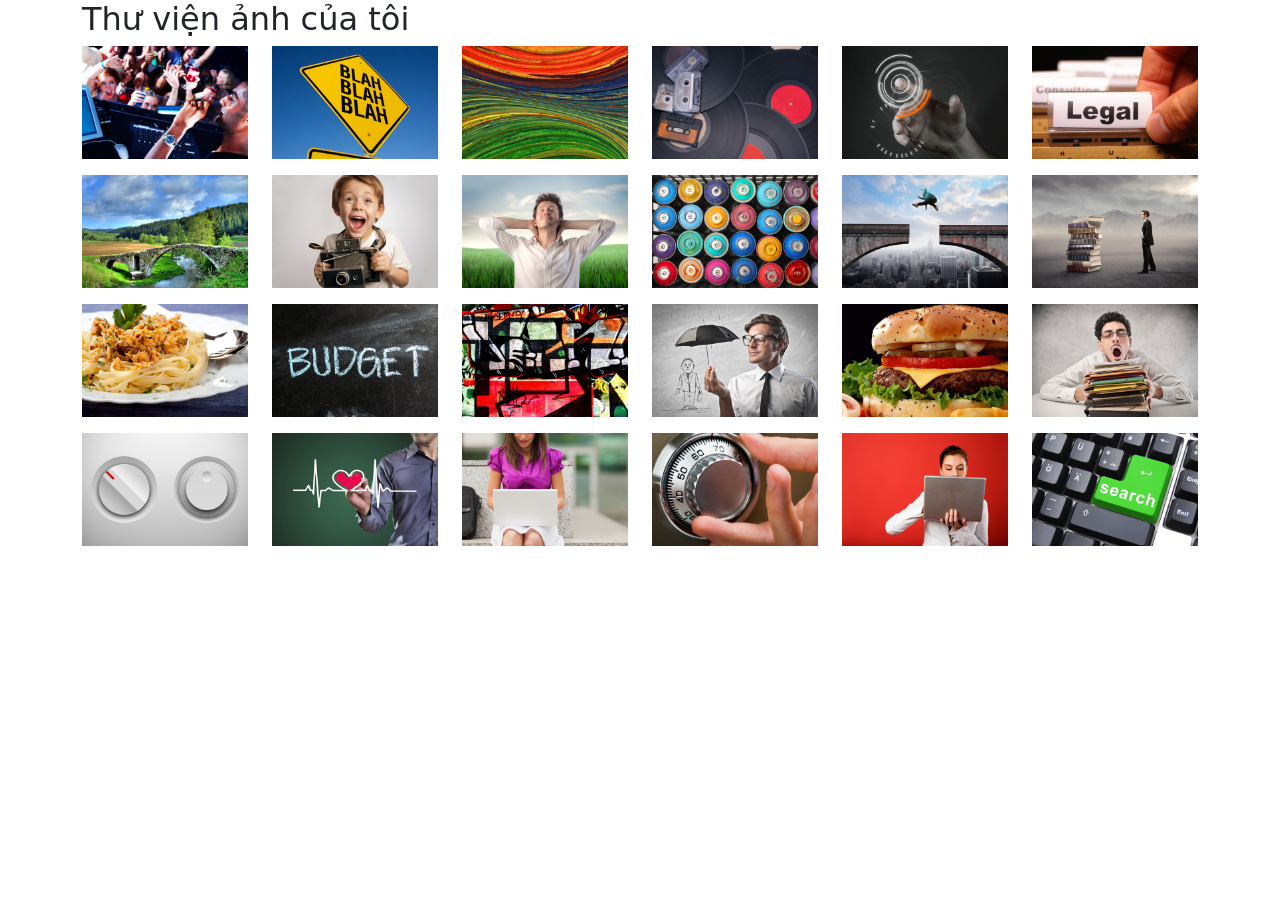
<file: ex1/index.html>
<!DOCTYPE html>
<html lang="en">
	<head>
		<meta charset="utf-8" />
		<meta
			name="viewport"
			content="width=device-width, initial-scale=1, shrink-to-fit=no"
		/>
		<title>Photo Gallery</title>
		<link href="https://cdn.jsdelivr.net/npm/bootstrap@5.3.8/dist/css/bootstrap.min.css" rel="stylesheet">
  		<script src="https://cdn.jsdelivr.net/npm/bootstrap@5.3.8/dist/js/bootstrap.bundle.min.js"></script>
	</head>

	<body>
		<div class="container">
			<h2>Thư viện ảnh của tôi</h2>
			<ul class="row list-unstyled gy-3">
				<li class="col-md-2 col-sm-3 col-4">
					<img class="img-fluid" src="images/photodune-174908-rocking-the-night-away-xs.jpg" />
				</li>
				<li class="col-md-2 col-sm-3 col-4">
					<img class="img-fluid"
						src="images/photodune-287182-blah-blah-blah-yellow-road-sign-xs.jpg"
					/>
				</li>
				<li class="col-md-2 col-sm-3 col-4">
					<img class="img-fluid" src="images/photodune-460760-colors-xs.jpg" />
				</li>
				<li class="col-md-2 col-sm-3 col-4">
					<img class="img-fluid" src="images/photodune-461673-retro-party-xs.jpg" />
				</li>
				<li class="col-md-2 col-sm-3 col-4">
					<img class="img-fluid" src="images/photodune-514834-touchscreen-technology-xs.jpg" />
				</li>
				<li class="col-md-2 col-sm-3 col-4">
					<img class="img-fluid" src="images/photodune-916206-legal-xs.jpg" />
				</li>
				<li class="col-md-2 col-sm-3 col-4">
					<img class="img-fluid" src="images/photodune-1062948-nature-xs.jpg" />
				</li>
				<li class="col-md-2 col-sm-3 col-4">
					<img class="img-fluid" src="images/photodune-1471528-insant-camera-kid-xs.jpg" />
				</li>
				<li class="col-md-2 col-sm-3 col-4">
					<img class="img-fluid" src="images/photodune-2255072-relaxed-man-xs.jpg" />
				</li>
				<li class="col-md-2 col-sm-3 col-4">
					<img class="img-fluid" src="images/photodune-2360379-colors-xs.jpg" />
				</li>
				<li class="col-md-2 col-sm-3 col-4">
					<img class="img-fluid" src="images/photodune-2360571-jump-xs.jpg" />
				</li>
				<li class="col-md-2 col-sm-3 col-4">
					<img class="img-fluid" src="images/photodune-2361384-culture-for-business-xs.jpg" />
				</li>
				<li class="col-md-2 col-sm-3 col-4">
					<img class="img-fluid"
						src="images/photodune-2441670-spaghetti-with-tuna-fish-and-parsley-s.jpg"
					/>
				</li>
				<li class="col-md-2 col-sm-3 col-4">
					<img class="img-fluid" src="images/photodune-2943363-budget-xs.jpg" />
				</li>
				<li class="col-md-2 col-sm-3 col-4">
					<img class="img-fluid" src="images/photodune-3444921-street-art-xs.jpg" />
				</li>
				<li class="col-md-2 col-sm-3 col-4">
					<img class="img-fluid" src="images/photodune-3552322-insurance-xs.jpg" />
				</li>
				<li class="col-md-2 col-sm-3 col-4">
					<img class="img-fluid" src="images/photodune-3807845-food-s.jpg" />
				</li>
				<li class="col-md-2 col-sm-3 col-4">
					<img class="img-fluid" src="images/photodune-3835655-down-office-worker-xs.jpg" />
				</li>
				<li class="col-md-2 col-sm-3 col-4">
					<img class="img-fluid" src="images/photodune-4619216-ui-control-knob-regulators-xs.jpg" />
				</li>
				<li class="col-md-2 col-sm-3 col-4">
					<img class="img-fluid" src="images/photodune-5771958-health-xs.jpg" />
				</li>
				<li class="col-md-2 col-sm-3 col-4">
					<img class="img-fluid"
						src="images/photodune-268693-businesswoman-using-laptop-outdoors-xs.jpg"
					/>
				</li>
				<li class="col-md-2 col-sm-3 col-4">
					<img class="img-fluid" src="images/photodune-352207-search-of-code-s.jpg" />
				</li>
				<li class="col-md-2 col-sm-3 col-4">
					<img class="img-fluid" src="images/photodune-247190-secret-email-xs.jpg" />
				</li>
				<li class="col-md-2 col-sm-3 col-4">
					<img class="img-fluid" src="images/photodune-682990-online-search-xs.jpg" />
				</li>
			</ul>
		</div>
	</body>
</html>
</file>
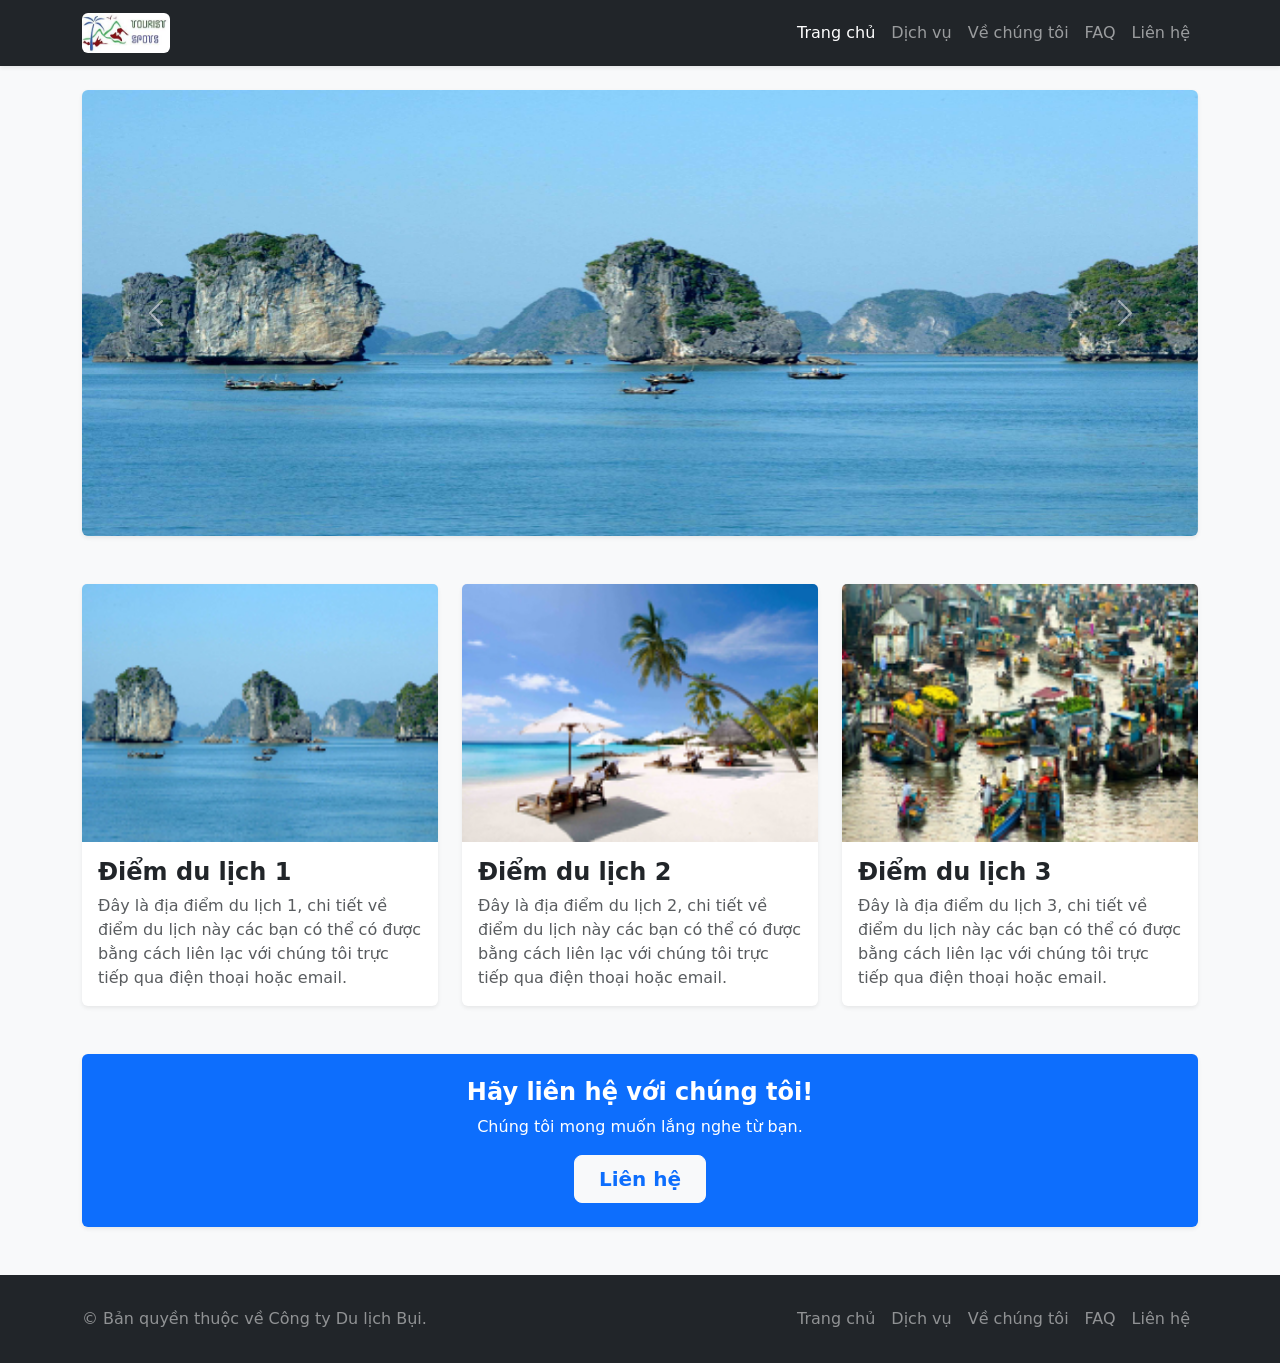
<file: ex4/website-dulich/index.html>
<!DOCTYPE html>
<html lang="vi">
  <head>
    <meta charset="utf-8" />
    <meta name="viewport" content="width=device-width, initial-scale=1, shrink-to-fit=no" />
    <title>Du Lịch Bụi - Trang Chủ</title>
    <link href="https://cdn.jsdelivr.net/npm/bootstrap@5.3.3/dist/css/bootstrap.min.css" rel="stylesheet" />
  </head>

  <body class="bg-light">
    <nav class="navbar navbar-expand-lg navbar-dark bg-dark shadow-sm">
      <div class="container">
        <a class="navbar-brand" href="index.html">
          <img src="img/logo.jpg" alt="Logo" height="40" class="rounded" />
        </a>
        <button class="navbar-toggler" type="button" data-bs-toggle="collapse" data-bs-target="#mainNav">
          <span class="navbar-toggler-icon"></span>
        </button>
        <div class="collapse navbar-collapse" id="mainNav">
          <ul class="navbar-nav ms-auto mb-2 mb-lg-0">
            <li class="nav-item"><a class="nav-link active" href="index.html">Trang chủ</a></li>
            <li class="nav-item"><a class="nav-link" href="service.html">Dịch vụ</a></li>
            <li class="nav-item"><a class="nav-link" href="about.html">Về chúng tôi</a></li>
            <li class="nav-item"><a class="nav-link" href="faq.html">FAQ</a></li>
            <li class="nav-item"><a class="nav-link" href="contact.html">Liên hệ</a></li>
          </ul>
        </div>
      </div>
    </nav>

    <div id="heroCarousel" class="carousel slide container my-4" data-bs-ride="carousel">
      <div class="carousel-inner rounded shadow-sm">
        <div class="carousel-item active">
          <img src="img/1.jpg" class="d-block w-100" alt="First slide" style="max-height: 450px; object-fit: cover;" />
        </div>
        <div class="carousel-item">
          <img src="img/2.jpg" class="d-block w-100" alt="Second slide" style="max-height: 450px; object-fit: cover;" />
        </div>
        <div class="carousel-item">
          <img src="img/3.jpg" class="d-block w-100" alt="Third slide" style="max-height: 450px; object-fit: cover;" />
        </div>
      </div>
      <button class="carousel-control-prev" type="button" data-bs-target="#heroCarousel" data-bs-slide="prev">
        <span class="carousel-control-prev-icon"></span>
      </button>
      <button class="carousel-control-next" type="button" data-bs-target="#heroCarousel" data-bs-slide="next">
        <span class="carousel-control-next-icon"></span>
      </button>
    </div>

    <main class="container my-5">
      <div class="row g-4">
        <div class="col-md-4">
          <div class="card h-100 shadow-sm border-0">
            <img src="img/11.jpg" class="card-img-top" alt="Điểm du lịch 1" />
            <div class="card-body">
              <h4 class="card-title fw-bold">Điểm du lịch 1</h4>
              <p class="card-text text-muted">
                Đây là địa điểm du lịch 1, chi tiết về điểm du lịch này các bạn có thể có được bằng cách liên lạc với chúng tôi trực tiếp qua điện thoại hoặc email.
              </p>
            </div>
          </div>
        </div>

        <div class="col-md-4">
          <div class="card h-100 shadow-sm border-0">
            <img src="img/12.jpg" class="card-img-top" alt="Điểm du lịch 2" />
            <div class="card-body">
              <h4 class="card-title fw-bold">Điểm du lịch 2</h4>
              <p class="card-text text-muted">
                Đây là địa điểm du lịch 2, chi tiết về điểm du lịch này các bạn có thể có được bằng cách liên lạc với chúng tôi trực tiếp qua điện thoại hoặc email.
              </p>
            </div>
          </div>
        </div>

        <div class="col-md-4">
          <div class="card h-100 shadow-sm border-0">
            <img src="img/13.jpg" class="card-img-top" alt="Điểm du lịch 3" />
            <div class="card-body">
              <h4 class="card-title fw-bold">Điểm du lịch 3</h4>
              <p class="card-text text-muted">
                Đây là địa điểm du lịch 3, chi tiết về điểm du lịch này các bạn có thể có được bằng cách liên lạc với chúng tôi trực tiếp qua điện thoại hoặc email.
              </p>
            </div>
          </div>
        </div>
      </div>

      <div class="bg-primary text-white rounded p-4 text-center my-5 shadow-sm">
        <h4 class="fw-bold">Hãy liên hệ với chúng tôi!</h4>
        <p class="mb-3">Chúng tôi mong muốn lắng nghe từ bạn.</p>
        <a href="contact.html" class="btn btn-light btn-lg text-primary fw-bold px-4">Liên hệ</a>
      </div>
    </main>

    <footer class="bg-dark text-white-50 py-4 mt-auto">
      <div class="container d-flex flex-column flex-md-row justify-content-between align-items-center">
        <p class="mb-2 mb-md-0">© Bản quyền thuộc về Công ty Du lịch Bụi.</p>
        <ul class="nav">
          <li class="nav-item"><a class="nav-link text-white-50 px-2" href="index.html">Trang chủ</a></li>
          <li class="nav-item"><a class="nav-link text-white-50 px-2" href="service.html">Dịch vụ</a></li>
          <li class="nav-item"><a class="nav-link text-white-50 px-2" href="about.html">Về chúng tôi</a></li>
          <li class="nav-item"><a class="nav-link text-white-50 px-2" href="faq.html">FAQ</a></li>
          <li class="nav-item"><a class="nav-link text-white-50 px-2" href="contact.html">Liên hệ</a></li>
        </ul>
      </div>
    </footer>
    <script src="https://cdn.jsdelivr.net/npm/bootstrap@5.3.3/dist/js/bootstrap.bundle.min.js"></script>
  </body>
</html>
</file>
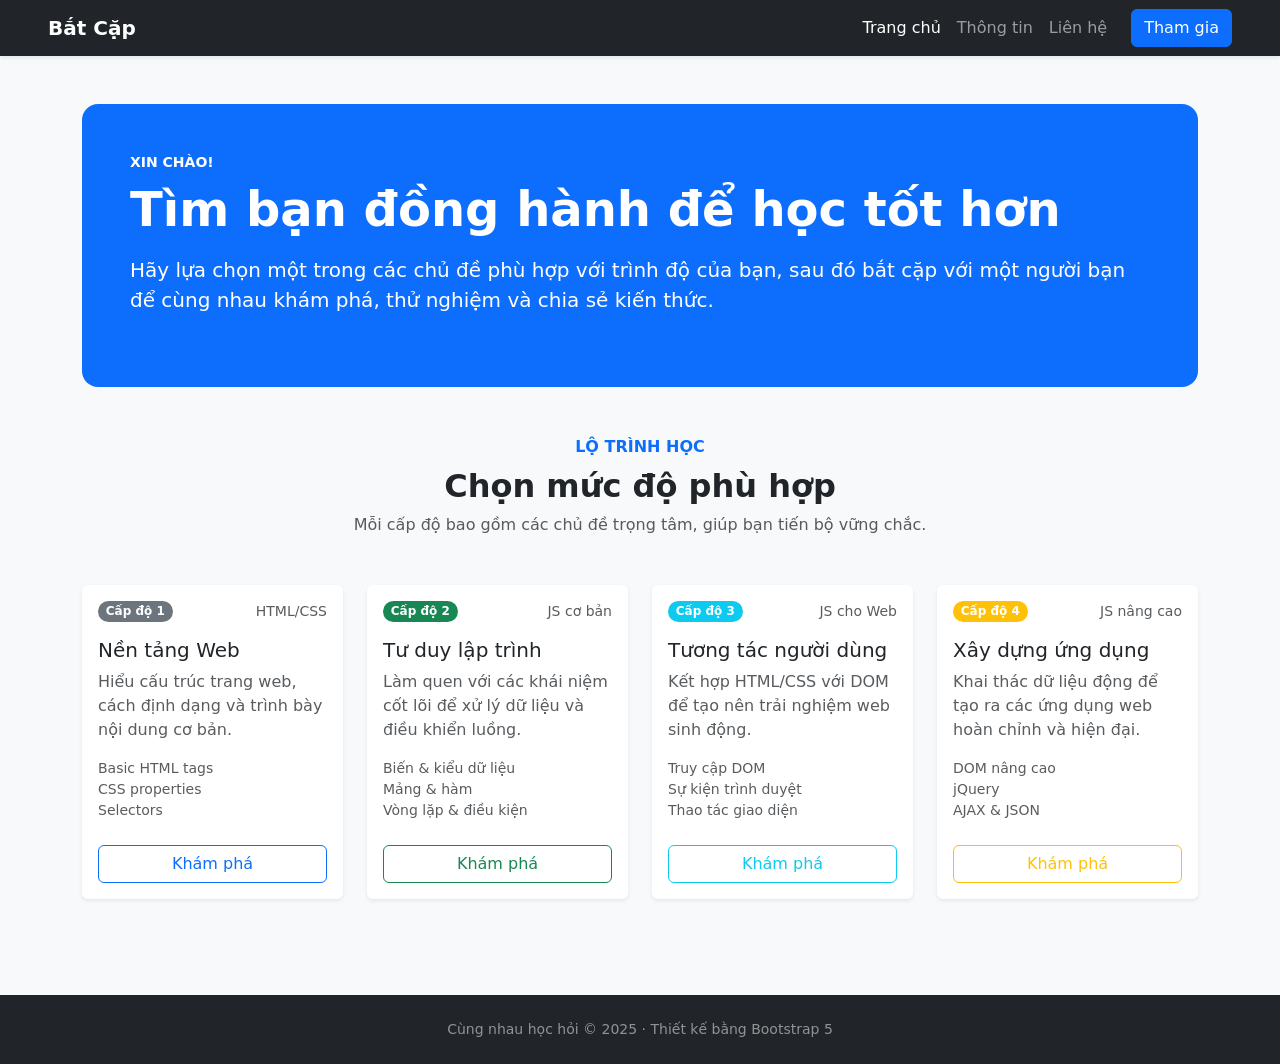
<file: ex2/pairup.html>
<!DOCTYPE html>
<html lang="vi">
  <head>
    <meta charset="utf-8" />
    <meta
      name="viewport"
      content="width=device-width, initial-scale=1, shrink-to-fit=no"
    />
    <title>Bắt Cặp</title>
    <!-- Nhúng Bootstrap 5 CSS -->
    <link
      href="https://cdn.jsdelivr.net/npm/bootstrap@5.3.3/dist/css/bootstrap.min.css"
      rel="stylesheet"
    />
  </head>

  <body class="bg-light">
    <!-- Thanh điều hướng đầu trang (Navbar) -->
    <nav class="navbar navbar-expand-lg navbar-dark bg-dark shadow-sm px-3 px-lg-5">
      <a class="navbar-brand fw-bold" href="#">Bắt Cặp</a>
      <button
        class="navbar-toggler"
        type="button"
        data-bs-toggle="collapse"
        data-bs-target="#primaryNav"
        aria-controls="primaryNav"
        aria-expanded="false"
        aria-label="Toggle navigation"
      >
        <span class="navbar-toggler-icon"></span>
      </button>

      <div class="collapse navbar-collapse" id="primaryNav">
        <div class="navbar-nav ms-auto">
          <a class="nav-link active" aria-current="page" href="#">Trang chủ</a>
          <a class="nav-link" href="#">Thông tin</a>
          <a class="nav-link" href="#">Liên hệ</a>
        </div>
        <a class="btn btn-primary ms-lg-3 mt-3 mt-lg-0" href="#">Tham gia</a>
      </div>
    </nav>

    <!-- Phần nội dung chính trang -->
    <main class="container py-5">
      <!-- Banner / Jumbotron giới thiệu -->
      <section class="bg-primary text-white rounded-4 p-4 p-lg-5 mb-5">
        <div class="d-flex flex-column align-items-start g-4">
          <p class="text-uppercase fw-semibold small mb-2">Xin chào!</p>
          <h1 class="display-5 fw-bold mb-3">
            Tìm bạn đồng hành để học tốt hơn
          </h1>
          <p class="lead mb-4">
            Hãy lựa chọn một trong các chủ đề phù hợp với trình độ của bạn, sau đó
            bắt cặp với một người bạn để cùng nhau khám phá, thử nghiệm và chia sẻ
            kiến thức.
          </p>
        </div>
      </section>

      <!-- Phần miêu tả các cấp độ học -->
      <section class="mb-5">
        <div class="text-center mb-5">
          <p class="text-uppercase fw-semibold text-primary mb-2">
            Lộ trình học
          </p>
          <h2 class="fw-bold">Chọn mức độ phù hợp</h2>
          <p class="text-muted mb-0">
            Mỗi cấp độ bao gồm các chủ đề trọng tâm, giúp bạn tiến bộ vững chắc.
          </p>
        </div>

        <div class="row g-4">
          <!-- Cấp độ 1 -->
          <div class="col-md-6 col-lg-3">
            <article class="card h-100 border-0 shadow-sm">
              <div class="card-body d-flex flex-column">
                <div class="d-flex align-items-center justify-content-between mb-3">
                  <span class="badge rounded-pill text-bg-secondary">Cấp độ 1</span>
                  <small class="text-muted">HTML/CSS</small>
                </div>
                <h5 class="card-title">Nền tảng Web</h5>
                <p class="card-text text-muted flex-grow-1">
                  Hiểu cấu trúc trang web, cách định dạng và trình bày nội dung cơ bản.
                </p>
                <ul class="list-unstyled small text-muted mb-4">
                  <li>Basic HTML tags</li>
                  <li>CSS properties</li>
                  <li>Selectors</li>
                </ul>
                <a class="btn btn-outline-primary w-100" href="#">Khám phá</a>
              </div>
            </article>
          </div>

          <!-- Cấp độ 2 -->
          <div class="col-md-6 col-lg-3">
            <article class="card h-100 border-0 shadow-sm">
              <div class="card-body d-flex flex-column">
                <div class="d-flex align-items-center justify-content-between mb-3">
                  <span class="badge rounded-pill text-bg-success">Cấp độ 2</span>
                  <small class="text-muted">JS cơ bản</small>
                </div>
                <h5 class="card-title">Tư duy lập trình</h5>
                <p class="card-text text-muted flex-grow-1">
                  Làm quen với các khái niệm cốt lõi để xử lý dữ liệu và điều khiển luồng.
                </p>
                <ul class="list-unstyled small text-muted mb-4">
                  <li>Biến & kiểu dữ liệu</li>
                  <li>Mảng & hàm</li>
                  <li>Vòng lặp & điều kiện</li>
                </ul>
                <a class="btn btn-outline-success w-100" href="#">Khám phá</a>
              </div>
            </article>
          </div>

          <!-- Cấp độ 3 -->
          <div class="col-md-6 col-lg-3">
            <article class="card h-100 border-0 shadow-sm">
              <div class="card-body d-flex flex-column">
                <div class="d-flex align-items-center justify-content-between mb-3">
                  <span class="badge rounded-pill text-bg-info text-white">Cấp độ 3</span>
                  <small class="text-muted">JS cho Web</small>
                </div>
                <h5 class="card-title">Tương tác người dùng</h5>
                <p class="card-text text-muted flex-grow-1">
                  Kết hợp HTML/CSS với DOM để tạo nên trải nghiệm web sinh động.
                </p>
                <ul class="list-unstyled small text-muted mb-4">
                  <li>Truy cập DOM</li>
                  <li>Sự kiện trình duyệt</li>
                  <li>Thao tác giao diện</li>
                </ul>
                <a class="btn btn-outline-info w-100" href="#">Khám phá</a>
              </div>
            </article>
          </div>

          <!-- Cấp độ 4 -->
          <div class="col-md-6 col-lg-3">
            <article class="card h-100 border-0 shadow-sm">
              <div class="card-body d-flex flex-column">
                <div class="d-flex align-items-center justify-content-between mb-3">
                  <span class="badge rounded-pill text-bg-warning text-white">Cấp độ 4</span>
                  <small class="text-muted">JS nâng cao</small>
                </div>
                <h5 class="card-title">Xây dựng ứng dụng</h5>
                <p class="card-text text-muted flex-grow-1">
                  Khai thác dữ liệu động để tạo ra các ứng dụng web hoàn chỉnh và hiện đại.
                </p>
                <ul class="list-unstyled small text-muted mb-4">
                  <li>DOM nâng cao</li>
                  <li>jQuery</li>
                  <li>AJAX & JSON</li>
                </ul>
                <a class="btn btn-outline-warning w-100" href="#">Khám phá</a>
              </div>
            </article>
          </div>
        </div>
      </section>
    </main>

    <!-- Phần footer cuối trang -->
    <footer class="py-4 bg-dark text-white-50">
      <p class="text-center small mb-0">
        Cùng nhau học hỏi &copy; 2025 &middot; Thiết kế bằng Bootstrap 5
      </p>
    </footer>

    <!-- Nhúng Bootstrap 5 JS -->
    <script src="https://cdn.jsdelivr.net/npm/bootstrap@5.3.3/dist/js/bootstrap.bundle.min.js"></script>
  </body>
</html>
</file>
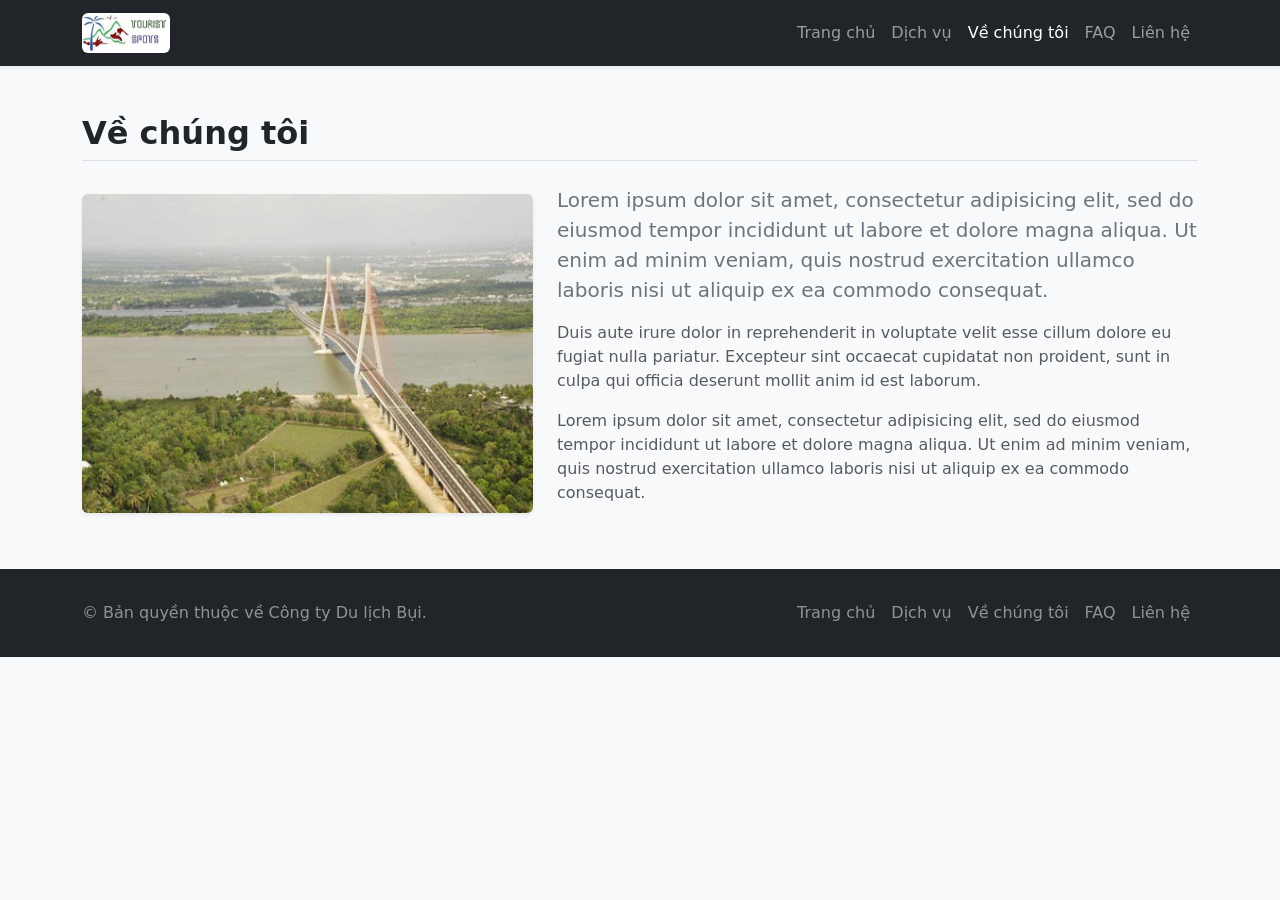
<file: ex4/website-dulich/about.html>
<!DOCTYPE html>
<html lang="vi">
  <head>
    <meta charset="utf-8" />
    <meta name="viewport" content="width=device-width, initial-scale=1, shrink-to-fit=no" />
    <title>Du Lịch Bụi - Về Chúng Tôi</title>
    <link href="https://cdn.jsdelivr.net/npm/bootstrap@5.3.3/dist/css/bootstrap.min.css" rel="stylesheet" />
  </head>

  <body class="bg-light">
    <nav class="navbar navbar-expand-lg navbar-dark bg-dark shadow-sm">
      <div class="container">
        <a class="navbar-brand" href="index.html"><img src="img/logo.jpg" alt="Logo" height="40" class="rounded" /></a>
        <button class="navbar-toggler" type="button" data-bs-toggle="collapse" data-bs-target="#mainNav"><span class="navbar-toggler-icon"></span></button>
        <div class="collapse navbar-collapse" id="mainNav">
          <ul class="navbar-nav ms-auto mb-2 mb-lg-0">
            <li class="nav-item"><a class="nav-link" href="index.html">Trang chủ</a></li>
            <li class="nav-item"><a class="nav-link" href="service.html">Dịch vụ</a></li>
            <li class="nav-item"><a class="nav-link active" href="about.html">Về chúng tôi</a></li>
            <li class="nav-item"><a class="nav-link" href="faq.html">FAQ</a></li>
            <li class="nav-item"><a class="nav-link" href="contact.html">Liên hệ</a></li>
          </ul>
        </div>
      </div>
    </nav>

    <main class="container my-5">
      <h2 class="fw-bold mb-4 border-bottom pb-2">Về chúng tôi</h2>
      
      <div class="row align-items-center g-4">
        <div class="col-md-5">
          <img src="img/aboutus.jpg" alt="ve-chung-toi" class="img-fluid rounded shadow-sm w-100" />
        </div>
        <div class="col-md-7">
          <p class="lead text-secondary">
            Lorem ipsum dolor sit amet, consectetur adipisicing elit, sed do eiusmod
            tempor incididunt ut labore et dolore magna aliqua. Ut enim ad minim
            veniam, quis nostrud exercitation ullamco laboris nisi ut aliquip ex ea
            commodo consequat.
          </p>
          <p class="text-muted">
            Duis aute irure dolor in reprehenderit in voluptate velit esse cillum dolore eu fugiat nulla pariatur. Excepteur sint occaecat cupidatat non proident, sunt in culpa qui officia deserunt mollit anim id est laborum.
          </p>
          <p class="text-muted">
            Lorem ipsum dolor sit amet, consectetur adipisicing elit, sed do eiusmod
            tempor incididunt ut labore et dolore magna aliqua. Ut enim ad minim
            veniam, quis nostrud exercitation ullamco laboris nisi ut aliquip ex ea
            commodo consequat.
          </p>
        </div>
      </div>
    </main>

    <footer class="bg-dark text-white-50 py-4 mt-auto">
      <div class="container d-flex flex-column flex-md-row justify-content-between align-items-center">
        <p class="mb-2 mb-md-0">© Bản quyền thuộc về Công ty Du lịch Bụi.</p>
        <ul class="nav">
          <li class="nav-item"><a class="nav-link text-white-50 px-2" href="index.html">Trang chủ</a></li>
          <li class="nav-item"><a class="nav-link text-white-50 px-2" href="service.html">Dịch vụ</a></li>
          <li class="nav-item"><a class="nav-link text-white-50 px-2" href="about.html">Về chúng tôi</a></li>
          <li class="nav-item"><a class="nav-link text-white-50 px-2" href="faq.html">FAQ</a></li>
          <li class="nav-item"><a class="nav-link text-white-50 px-2" href="contact.html">Liên hệ</a></li>
        </ul>
      </div>
    </footer>
    <script src="https://cdn.jsdelivr.net/npm/bootstrap@5.3.3/dist/js/bootstrap.bundle.min.js"></script>
  </body>
</html>
</file>
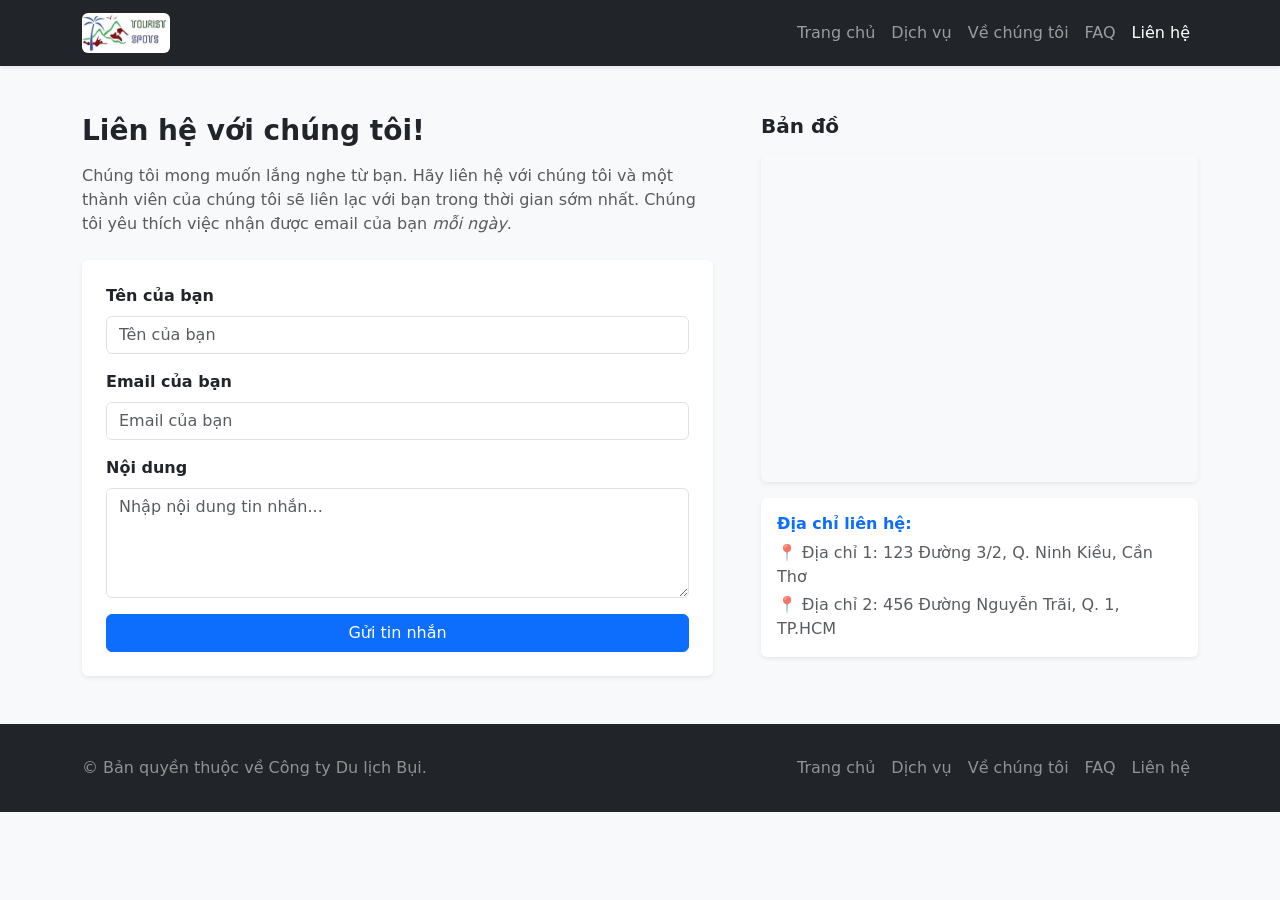
<file: ex4/website-dulich/contact.html>
<!DOCTYPE html>
<html lang="vi">
  <head>
    <meta charset="utf-8" />
    <meta name="viewport" content="width=device-width, initial-scale=1, shrink-to-fit=no" />
    <title>Du Lịch Bụi - Liên Hệ</title>
    <link href="https://cdn.jsdelivr.net/npm/bootstrap@5.3.3/dist/css/bootstrap.min.css" rel="stylesheet" />
  </head>

  <body class="bg-light">
    <nav class="navbar navbar-expand-lg navbar-dark bg-dark shadow-sm">
      <div class="container">
        <a class="navbar-brand" href="index.html"><img src="img/logo.jpg" alt="Logo" height="40" class="rounded" /></a>
        <button class="navbar-toggler" type="button" data-bs-toggle="collapse" data-bs-target="#mainNav"><span class="navbar-toggler-icon"></span></button>
        <div class="collapse navbar-collapse" id="mainNav">
          <ul class="navbar-nav ms-auto mb-2 mb-lg-0">
            <li class="nav-item"><a class="nav-link" href="index.html">Trang chủ</a></li>
            <li class="nav-item"><a class="nav-link" href="service.html">Dịch vụ</a></li>
            <li class="nav-item"><a class="nav-link" href="about.html">Về chúng tôi</a></li>
            <li class="nav-item"><a class="nav-link" href="faq.html">FAQ</a></li>
            <li class="nav-item"><a class="nav-link active" href="contact.html">Liên hệ</a></li>
          </ul>
        </div>
      </div>
    </nav>

    <main class="container my-5">
      <div class="row g-5">
        <div class="col-lg-7">
          <h3 class="fw-bold mb-3">Liên hệ với chúng tôi!</h3>
          <p class="text-muted mb-4">
            Chúng tôi mong muốn lắng nghe từ bạn. Hãy liên hệ với chúng tôi và một
            thành viên của chúng tôi sẽ liên lạc với bạn trong thời gian sớm nhất.
            Chúng tôi yêu thích việc nhận được email của bạn <em>mỗi ngày</em>.
          </p>
          <form class="card p-4 shadow-sm border-0">
            <div class="mb-3">
              <label for="name" class="form-label fw-bold">Tên của bạn</label>
              <input type="text" class="form-control" id="name" placeholder="Tên của bạn" />
            </div>
            <div class="mb-3">
              <label for="email" class="form-label fw-bold">Email của bạn</label>
              <input type="email" class="form-control" id="email" placeholder="Email của bạn" />
            </div>
            <div class="mb-3">
              <label class="form-label fw-bold">Nội dung</label>
              <textarea class="form-control" rows="4" placeholder="Nhập nội dung tin nhắn..."></textarea>
            </div>
            <button type="submit" class="btn btn-primary px-4">Gửi tin nhắn</button>
          </form>
        </div>

        <div class="col-lg-5">
          <h5 class="fw-bold mb-3">Bản đồ</h5>
          <div class="ratio ratio-4x3 rounded overflow-hidden shadow-sm mb-3">
            <iframe
              src="https://www.google.com/maps/embed?pb=!1m18!1m12!1m3!1d15729855.42909206!2d96.7382165931671!3d15.735434000981483!2m3!1f0!2f0!3f0!3m2!1i1024!2i768!4f13.1!3m3!1m2!1s0x31157a4d736a1e5f%3A0xb03bb0c9e2fe62be!2zVmnhu4d0IE5hbQ!5e0!3m2!1svi!2s!4v1445179448264"
              style="border: 0"
              allowfullscreen=""
              loading="lazy">
            </iframe>
          </div>
          <div class="card p-3 shadow-sm border-0">
            <h6 class="fw-bold text-primary mb-2">Địa chỉ liên hệ:</h6>
            <p class="mb-1 text-muted">📍 Địa chỉ 1: 123 Đường 3/2, Q. Ninh Kiều, Cần Thơ</p>
            <p class="mb-0 text-muted">📍 Địa chỉ 2: 456 Đường Nguyễn Trãi, Q. 1, TP.HCM</p>
          </div>
        </div>
      </div>
    </main>

    <footer class="bg-dark text-white-50 py-4 mt-auto">
      <div class="container d-flex flex-column flex-md-row justify-content-between align-items-center">
        <p class="mb-2 mb-md-0">© Bản quyền thuộc về Công ty Du lịch Bụi.</p>
        <ul class="nav">
          <li class="nav-item"><a class="nav-link text-white-50 px-2" href="index.html">Trang chủ</a></li>
          <li class="nav-item"><a class="nav-link text-white-50 px-2" href="service.html">Dịch vụ</a></li>
          <li class="nav-item"><a class="nav-link text-white-50 px-2" href="about.html">Về chúng tôi</a></li>
          <li class="nav-item"><a class="nav-link text-white-50 px-2" href="faq.html">FAQ</a></li>
          <li class="nav-item"><a class="nav-link text-white-50 px-2" href="contact.html">Liên hệ</a></li>
        </ul>
      </div>
    </footer>
    <script src="https://cdn.jsdelivr.net/npm/bootstrap@5.3.3/dist/js/bootstrap.bundle.min.js"></script>
  </body>
</html>
</file>
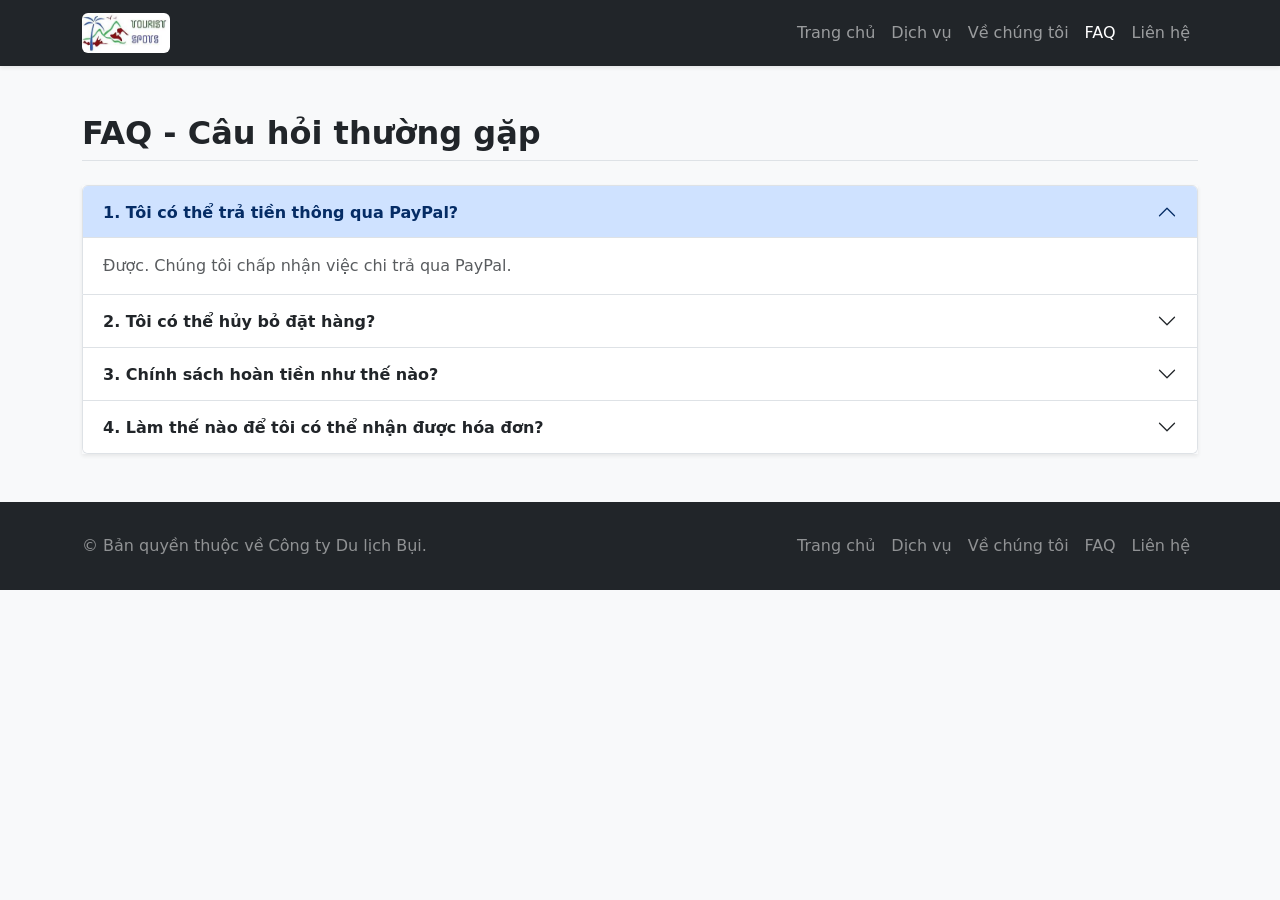
<file: ex4/website-dulich/faq.html>
<!DOCTYPE html>
<html lang="vi">
  <head>
    <meta charset="utf-8" />
    <meta name="viewport" content="width=device-width, initial-scale=1, shrink-to-fit=no" />
    <title>Du Lịch Bụi - FAQ</title>
    <link href="https://cdn.jsdelivr.net/npm/bootstrap@5.3.3/dist/css/bootstrap.min.css" rel="stylesheet" />
  </head>

  <body class="bg-light">
    <nav class="navbar navbar-expand-lg navbar-dark bg-dark shadow-sm">
      <div class="container">
        <a class="navbar-brand" href="index.html"><img src="img/logo.jpg" alt="Logo" height="40" class="rounded" /></a>
        <button class="navbar-toggler" type="button" data-bs-toggle="collapse" data-bs-target="#mainNav"><span class="navbar-toggler-icon"></span></button>
        <div class="collapse navbar-collapse" id="mainNav">
          <ul class="navbar-nav ms-auto mb-2 mb-lg-0">
            <li class="nav-item"><a class="nav-link" href="index.html">Trang chủ</a></li>
            <li class="nav-item"><a class="nav-link" href="service.html">Dịch vụ</a></li>
            <li class="nav-item"><a class="nav-link" href="about.html">Về chúng tôi</a></li>
            <li class="nav-item"><a class="nav-link active" href="faq.html">FAQ</a></li>
            <li class="nav-item"><a class="nav-link" href="contact.html">Liên hệ</a></li>
          </ul>
        </div>
      </div>
    </nav>

    <main class="container my-5">
      <h2 class="fw-bold mb-4 border-bottom pb-2">FAQ - Câu hỏi thường gặp</h2>

      <!-- Accordion Bootstrap cho FAQ -->
      <div class="accordion shadow-sm" id="faqAccordion">
        <div class="accordion-item">
          <h2 class="accordion-header" id="headingOne">
            <button class="accordion-button fw-bold" type="button" data-bs-toggle="collapse" data-bs-target="#collapseOne">
              1. Tôi có thể trả tiền thông qua PayPal?
            </button>
          </h2>
          <div id="collapseOne" class="accordion-collapse collapse show" data-bs-parent="#faqAccordion">
            <div class="accordion-body text-muted">
              Được. Chúng tôi chấp nhận việc chi trả qua PayPal.
            </div>
          </div>
        </div>

        <div class="accordion-item">
          <h2 class="accordion-header" id="headingTwo">
            <button class="accordion-button collapsed fw-bold" type="button" data-bs-toggle="collapse" data-bs-target="#collapseTwo">
              2. Tôi có thể hủy bỏ đặt hàng?
            </button>
          </h2>
          <div id="collapseTwo" class="accordion-collapse collapse" data-bs-parent="#faqAccordion">
            <div class="accordion-body text-muted">
              Được. Bạn có thể hủy bỏ đặt hàng bất khi nào bạn muốn.
            </div>
          </div>
        </div>

        <div class="accordion-item">
          <h2 class="accordion-header" id="headingThree">
            <button class="accordion-button collapsed fw-bold" type="button" data-bs-toggle="collapse" data-bs-target="#collapseThree">
              3. Chính sách hoàn tiền như thế nào?
            </button>
          </h2>
          <div id="collapseThree" class="accordion-collapse collapse" data-bs-parent="#faqAccordion">
            <div class="accordion-body text-muted">
              Bạn có thể nhận được tiền hoàn trả 100% bất kể khi nào và vì bất kỳ lý do gì.
            </div>
          </div>
        </div>

        <div class="accordion-item">
          <h2 class="accordion-header" id="headingFour">
            <button class="accordion-button collapsed fw-bold" type="button" data-bs-toggle="collapse" data-bs-target="#collapseFour">
              4. Làm thế nào để tôi có thể nhận được hóa đơn?
            </button>
          </h2>
          <div id="collapseFour" class="accordion-collapse collapse" data-bs-parent="#faqAccordion">
            <div class="accordion-body text-muted">
              Bạn có thể nhận được hóa đơn thông qua email hoặc thư tín.
            </div>
          </div>
        </div>
      </div>
    </main>

    <footer class="bg-dark text-white-50 py-4 mt-auto">
      <div class="container d-flex flex-column flex-md-row justify-content-between align-items-center">
        <p class="mb-2 mb-md-0">© Bản quyền thuộc về Công ty Du lịch Bụi.</p>
        <ul class="nav">
          <li class="nav-item"><a class="nav-link text-white-50 px-2" href="index.html">Trang chủ</a></li>
          <li class="nav-item"><a class="nav-link text-white-50 px-2" href="service.html">Dịch vụ</a></li>
          <li class="nav-item"><a class="nav-link text-white-50 px-2" href="about.html">Về chúng tôi</a></li>
          <li class="nav-item"><a class="nav-link text-white-50 px-2" href="faq.html">FAQ</a></li>
          <li class="nav-item"><a class="nav-link text-white-50 px-2" href="contact.html">Liên hệ</a></li>
        </ul>
      </div>
    </footer>
    <script src="https://cdn.jsdelivr.net/npm/bootstrap@5.3.3/dist/js/bootstrap.bundle.min.js"></script>
  </body>
</html>
</file>
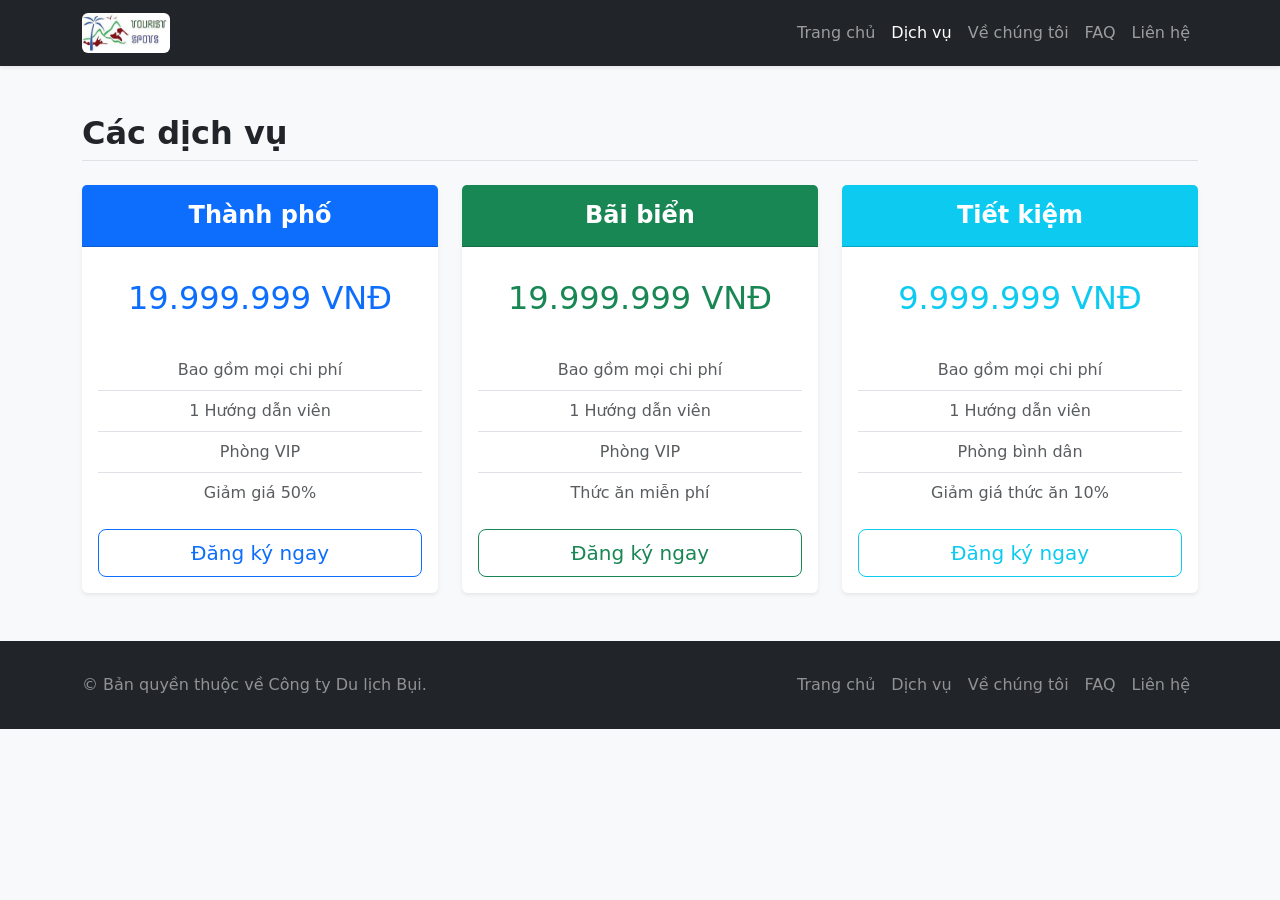
<file: ex4/website-dulich/service.html>
<!DOCTYPE html>
<html lang="vi">
  <head>
    <meta charset="utf-8" />
    <meta name="viewport" content="width=device-width, initial-scale=1, shrink-to-fit=no" />
    <title>Du Lịch Bụi - Dịch Vụ</title>
    <link href="https://cdn.jsdelivr.net/npm/bootstrap@5.3.3/dist/css/bootstrap.min.css" rel="stylesheet" />
  </head>

  <body class="bg-light">
    <nav class="navbar navbar-expand-lg navbar-dark bg-dark shadow-sm">
      <div class="container">
        <a class="navbar-brand" href="index.html"><img src="img/logo.jpg" alt="Logo" height="40" class="rounded" /></a>
        <button class="navbar-toggler" type="button" data-bs-toggle="collapse" data-bs-target="#mainNav"><span class="navbar-toggler-icon"></span></button>
        <div class="collapse navbar-collapse" id="mainNav">
          <ul class="navbar-nav ms-auto mb-2 mb-lg-0">
            <li class="nav-item"><a class="nav-link" href="index.html">Trang chủ</a></li>
            <li class="nav-item"><a class="nav-link active" href="service.html">Dịch vụ</a></li>
            <li class="nav-item"><a class="nav-link" href="about.html">Về chúng tôi</a></li>
            <li class="nav-item"><a class="nav-link" href="faq.html">FAQ</a></li>
            <li class="nav-item"><a class="nav-link" href="contact.html">Liên hệ</a></li>
          </ul>
        </div>
      </div>
    </nav>

    <main class="container my-5">
      <h2 class="fw-bold mb-4 border-bottom pb-2">Các dịch vụ</h2>

      <div class="row g-4">
        <div class="col-md-4">
          <div class="card h-100 shadow-sm border-0 text-center">
            <div class="card-header bg-primary text-white py-3">
              <h4 class="my-0 fw-bold">Thành phố</h4>
            </div>
            <div class="card-body d-flex flex-column">
              <h2 class="card-title text-primary my-3">19.999.999 VNĐ</h2>
              <ul class="list-unstyled my-3 text-muted">
                <li class="py-2 border-bottom">Bao gồm mọi chi phí</li>
                <li class="py-2 border-bottom">1 Hướng dẫn viên</li>
                <li class="py-2 border-bottom">Phòng VIP</li>
                <li class="py-2">Giảm giá 50%</li>
              </ul>
              <a href="#" class="btn btn-outline-primary btn-lg mt-auto w-100">Đăng ký ngay</a>
            </div>
          </div>
        </div>

        <div class="col-md-4">
          <div class="card h-100 shadow-sm border-0 text-center">
            <div class="card-header bg-success text-white py-3">
              <h4 class="my-0 fw-bold">Bãi biển</h4>
            </div>
            <div class="card-body d-flex flex-column">
              <h2 class="card-title text-success my-3">19.999.999 VNĐ</h2>
              <ul class="list-unstyled my-3 text-muted">
                <li class="py-2 border-bottom">Bao gồm mọi chi phí</li>
                <li class="py-2 border-bottom">1 Hướng dẫn viên</li>
                <li class="py-2 border-bottom">Phòng VIP</li>
                <li class="py-2">Thức ăn miễn phí</li>
              </ul>
              <a href="#" class="btn btn-outline-success btn-lg mt-auto w-100">Đăng ký ngay</a>
            </div>
          </div>
        </div>

        <div class="col-md-4">
          <div class="card h-100 shadow-sm border-0 text-center">
            <div class="card-header bg-info text-white py-3">
              <h4 class="my-0 fw-bold">Tiết kiệm</h4>
            </div>
            <div class="card-body d-flex flex-column">
              <h2 class="card-title text-info my-3">9.999.999 VNĐ</h2>
              <ul class="list-unstyled my-3 text-muted">
                <li class="py-2 border-bottom">Bao gồm mọi chi phí</li>
                <li class="py-2 border-bottom">1 Hướng dẫn viên</li>
                <li class="py-2 border-bottom">Phòng bình dân</li>
                <li class="py-2">Giảm giá thức ăn 10%</li>
              </ul>
              <a href="#" class="btn btn-outline-info btn-lg mt-auto w-100">Đăng ký ngay</a>
            </div>
          </div>
        </div>
      </div>
    </main>

    <footer class="bg-dark text-white-50 py-4 mt-auto">
      <div class="container d-flex flex-column flex-md-row justify-content-between align-items-center">
        <p class="mb-2 mb-md-0">© Bản quyền thuộc về Công ty Du lịch Bụi.</p>
        <ul class="nav">
          <li class="nav-item"><a class="nav-link text-white-50 px-2" href="index.html">Trang chủ</a></li>
          <li class="nav-item"><a class="nav-link text-white-50 px-2" href="service.html">Dịch vụ</a></li>
          <li class="nav-item"><a class="nav-link text-white-50 px-2" href="about.html">Về chúng tôi</a></li>
          <li class="nav-item"><a class="nav-link text-white-50 px-2" href="faq.html">FAQ</a></li>
          <li class="nav-item"><a class="nav-link text-white-50 px-2" href="contact.html">Liên hệ</a></li>
        </ul>
      </div>
    </footer>
    <script src="https://cdn.jsdelivr.net/npm/bootstrap@5.3.3/dist/js/bootstrap.bundle.min.js"></script>
  </body>
</html>
</file>
